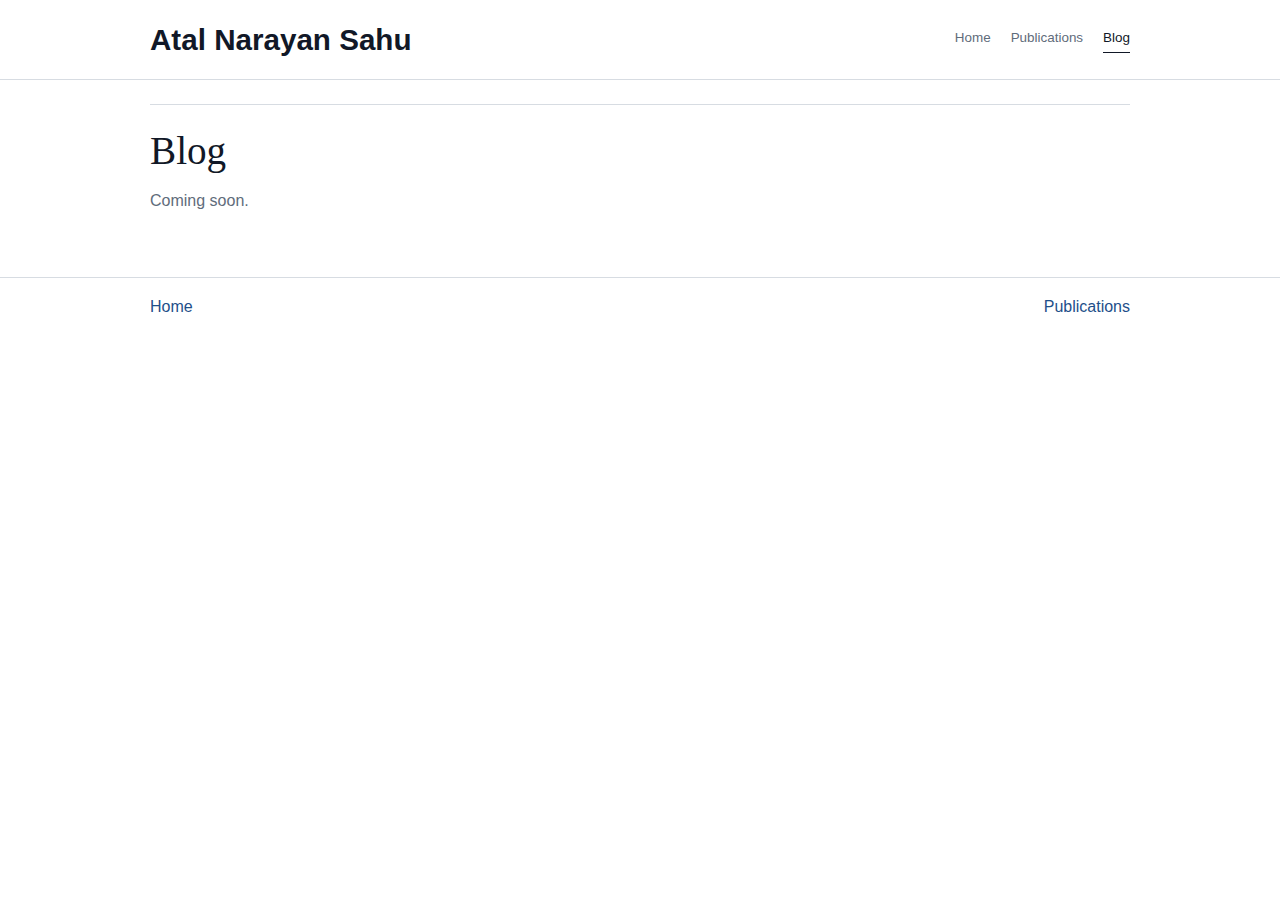
<file: blog.html>
<!DOCTYPE html>
<html lang="en">
<head>
  <meta charset="utf-8" />
  <meta name="viewport" content="width=device-width, initial-scale=1" />
  <meta name="description" content="Blog posts by Atal Narayan Sahu." />
  <title>Blog · Atal Narayan Sahu</title>
  <link rel="stylesheet" href="styles/site.css?v=20260408-03" />
</head>
<body>
  <header class="site-header">
    <div class="container header-inner">
      <a class="site-title" href="index.html">Atal Narayan Sahu</a>
      <nav class="site-nav" aria-label="Primary">
        <a href="index.html">Home</a>
        <a href="publications.html">Publications</a>
        <a class="active" href="blog.html" aria-current="page">Blog</a>
      </nav>
    </div>
  </header>

  <main class="container page-content">
    <section class="page-section">
      <h1>Blog</h1>
      <div class="blog-list">
        <article class="blog-item">
          <p>Coming soon.</p>
        </article>
      </div>
    </section>
  </main>

  <footer class="site-footer">
    <div class="container footer-inner">
      <p><a href="index.html">Home</a></p>
      <p><a href="publications.html">Publications</a></p>
    </div>
  </footer>
</body>
</html>
</file>
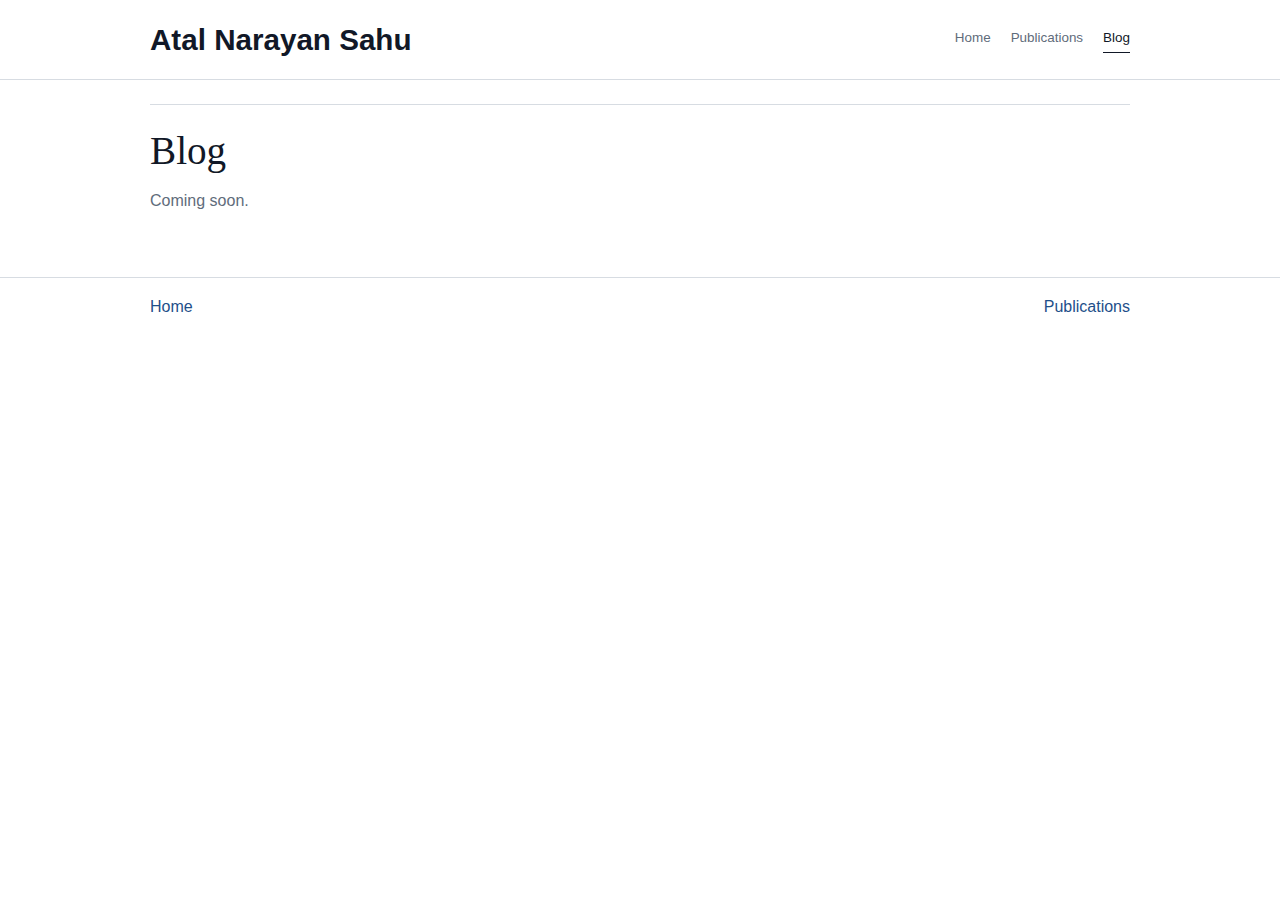
<file: notes.html>
<!DOCTYPE html>
<html lang="en">
<head>
  <meta charset="utf-8" />
  <meta http-equiv="refresh" content="0; url=blog.html" />
  <meta name="viewport" content="width=device-width, initial-scale=1" />
  <title>Redirecting…</title>
</head>
<body>
  <p>Redirecting to <a href="blog.html">blog.html</a>.</p>
</body>
</html>
</file>
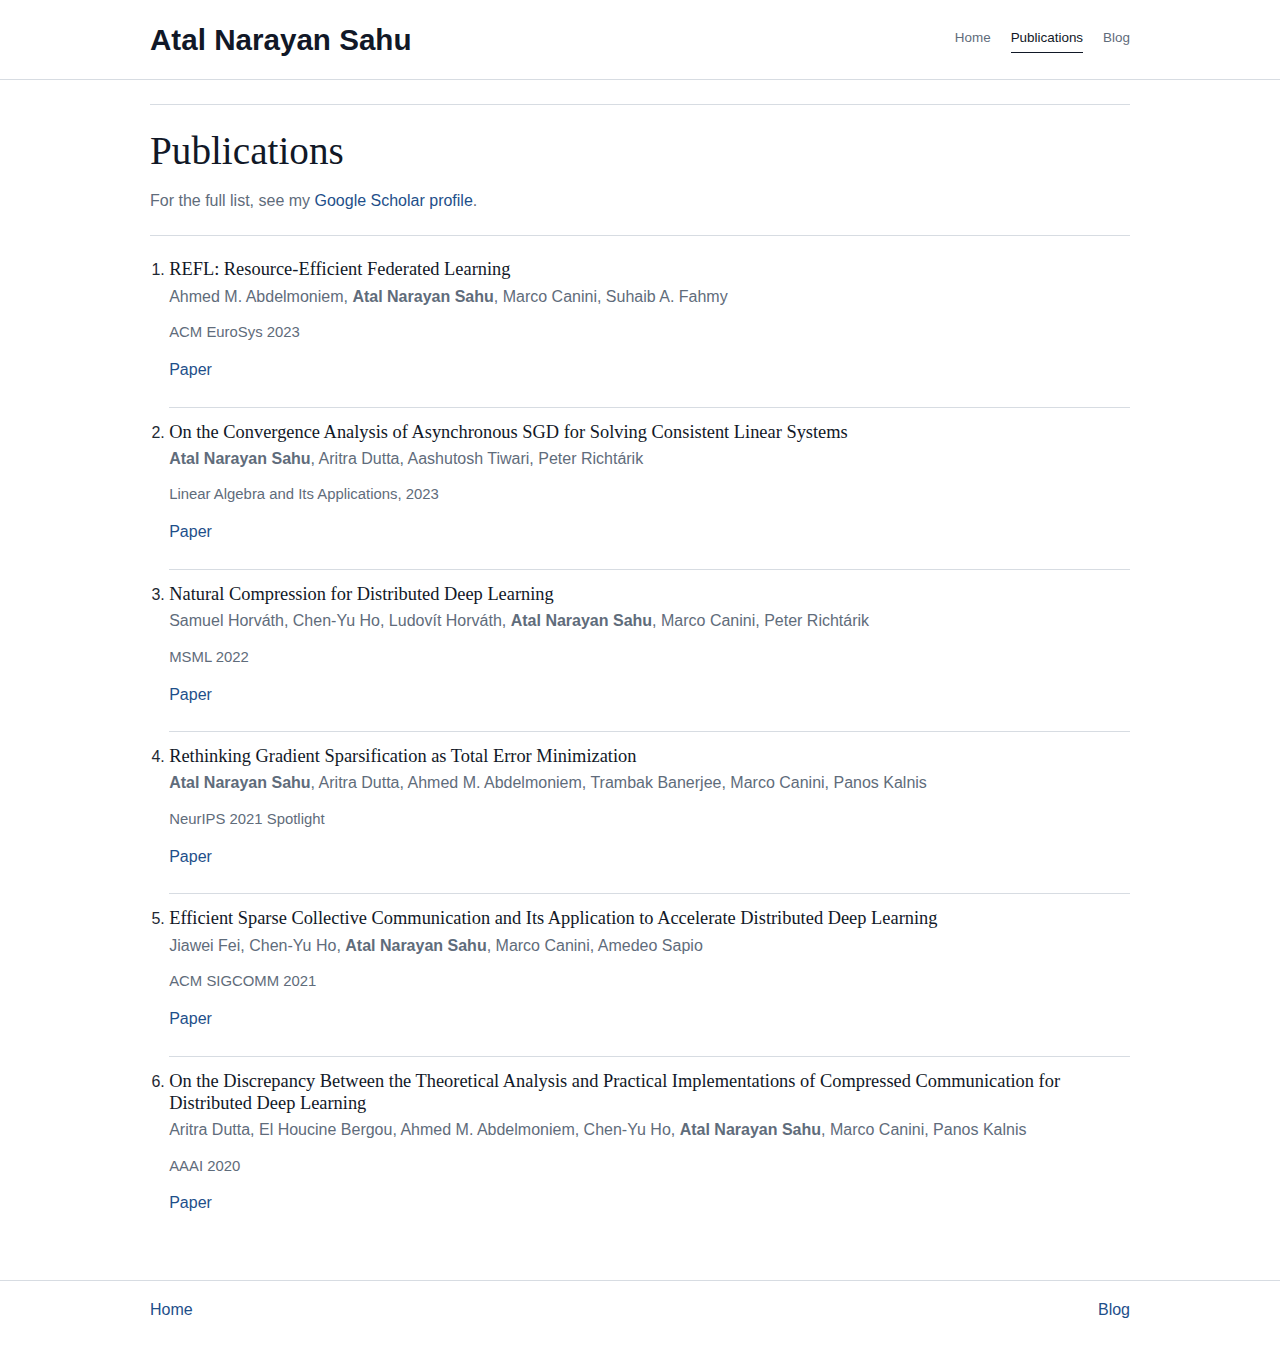
<file: publications.html>
<!DOCTYPE html>
<html lang="en">
<head>
  <meta charset="utf-8" />
  <meta name="viewport" content="width=device-width, initial-scale=1" />
  <meta name="description" content="Selected publications by Atal Narayan Sahu." />
  <title>Publications · Atal Narayan Sahu</title>
  <link rel="stylesheet" href="styles/site.css?v=20260408-03" />
</head>
<body>
  <header class="site-header">
    <div class="container header-inner">
      <a class="site-title" href="index.html">Atal Narayan Sahu</a>
      <nav class="site-nav" aria-label="Primary">
        <a href="index.html">Home</a>
        <a class="active" href="publications.html" aria-current="page">Publications</a>
        <a href="blog.html">Blog</a>
      </nav>
    </div>
  </header>

  <main class="container page-content">
    <section class="page-section">
      <h1>Publications</h1>
      <p class="page-intro">
        For the full list, see my
        <a href="https://scholar.google.com/citations?hl=en&amp;user=3vNpKCMAAAAJ" target="_blank" rel="noreferrer">Google Scholar profile</a>.
      </p>
    </section>

    <section class="page-section">
      <ol class="publication-list">
        <li class="publication-item">
          <h2>REFL: Resource-Efficient Federated Learning</h2>
          <p>Ahmed M. Abdelmoniem, <strong>Atal Narayan Sahu</strong>, Marco Canini, Suhaib A. Fahmy</p>
          <p class="timeline-meta">ACM EuroSys 2023</p>
          <p><a href="https://dl.acm.org/doi/10.1145/3552326.3567485" target="_blank" rel="noreferrer">Paper</a></p>
        </li>
        <li class="publication-item">
          <h2>On the Convergence Analysis of Asynchronous SGD for Solving Consistent Linear Systems</h2>
          <p><strong>Atal Narayan Sahu</strong>, Aritra Dutta, Aashutosh Tiwari, Peter Richtárik</p>
          <p class="timeline-meta">Linear Algebra and Its Applications, 2023</p>
          <p><a href="https://www.sciencedirect.com/science/article/abs/pii/S0024379522004517" target="_blank" rel="noreferrer">Paper</a></p>
        </li>
        <li class="publication-item">
          <h2>Natural Compression for Distributed Deep Learning</h2>
          <p>Samuel Horváth, Chen-Yu Ho, Ludovít Horváth, <strong>Atal Narayan Sahu</strong>, Marco Canini, Peter Richtárik</p>
          <p class="timeline-meta">MSML 2022</p>
          <p><a href="https://proceedings.mlr.press/v190/horvoth22a/horvoth22a.pdf" target="_blank" rel="noreferrer">Paper</a></p>
        </li>
        <li class="publication-item">
          <h2>Rethinking Gradient Sparsification as Total Error Minimization</h2>
          <p><strong>Atal Narayan Sahu</strong>, Aritra Dutta, Ahmed M. Abdelmoniem, Trambak Banerjee, Marco Canini, Panos Kalnis</p>
          <p class="timeline-meta">NeurIPS 2021 Spotlight</p>
          <p><a href="https://proceedings.neurips.cc/paper/2021/file/447b0408b80078338810051bb38b177f-Paper.pdf" target="_blank" rel="noreferrer">Paper</a></p>
        </li>
        <li class="publication-item">
          <h2>Efficient Sparse Collective Communication and Its Application to Accelerate Distributed Deep Learning</h2>
          <p>Jiawei Fei, Chen-Yu Ho, <strong>Atal Narayan Sahu</strong>, Marco Canini, Amedeo Sapio</p>
          <p class="timeline-meta">ACM SIGCOMM 2021</p>
          <p><a href="https://dl.acm.org/doi/10.1145/3452296.3472904" target="_blank" rel="noreferrer">Paper</a></p>
        </li>
        <li class="publication-item">
          <h2>On the Discrepancy Between the Theoretical Analysis and Practical Implementations of Compressed Communication for Distributed Deep Learning</h2>
          <p>Aritra Dutta, El Houcine Bergou, Ahmed M. Abdelmoniem, Chen-Yu Ho, <strong>Atal Narayan Sahu</strong>, Marco Canini, Panos Kalnis</p>
          <p class="timeline-meta">AAAI 2020</p>
          <p><a href="https://arxiv.org/pdf/1911.08250" target="_blank" rel="noreferrer">Paper</a></p>
        </li>
      </ol>
    </section>
  </main>

  <footer class="site-footer">
    <div class="container footer-inner">
      <p><a href="index.html">Home</a></p>
      <p><a href="blog.html">Blog</a></p>
    </div>
  </footer>
</body>
</html>
</file>
<file: styles/site.css>
:root {
  --background: #ffffff;
  --surface: #f7f8fa;
  --text: #1f2933;
  --muted: #5f6c7b;
  --line: #d7dce2;
  --link: #1e4f8a;
  --link-hover: #123760;
}

* {
  box-sizing: border-box;
}

html {
  scroll-behavior: smooth;
}

body {
  margin: 0;
  color: var(--text);
  background: var(--background);
  font-family: -apple-system, BlinkMacSystemFont, "Segoe UI", sans-serif;
  line-height: 1.6;
}

img {
  display: block;
  max-width: 100%;
}

a {
  color: var(--link);
  text-decoration: none;
}

a:hover {
  color: var(--link-hover);
  text-decoration: underline;
}

h1,
h2,
h3 {
  margin: 0;
  color: #111827;
  font-family: Georgia, "Times New Roman", serif;
  font-weight: 400;
  line-height: 1.2;
}

p {
  margin: 0 0 0.75rem;
}

.container {
  width: min(980px, calc(100% - 2rem));
  margin: 0 auto;
}

.site-header {
  border-bottom: 1px solid var(--line);
  background: #ffffff;
}

.header-inner {
  display: flex;
  align-items: center;
  justify-content: space-between;
  gap: 1.5rem;
  padding: 1rem 0;
}

.site-title {
  color: #111827;
  font-size: 1.85rem;
  font-weight: 600;
}

.site-title:hover {
  color: #111827;
  text-decoration: none;
}

.site-nav {
  display: flex;
  flex-wrap: wrap;
  gap: 1.25rem;
}

.site-nav a {
  color: var(--muted);
  font-size: 0.84rem;
  padding-bottom: 0.2rem;
}

.site-nav a.active {
  color: #111827;
  border-bottom: 1px solid #111827;
}

main {
  padding: 1.75rem 0 2.5rem;
}

.hero {
  display: grid;
  grid-template-columns: minmax(0, 1.5fr) 230px;
  gap: 1.5rem;
  align-items: start;
  padding-bottom: 1.5rem;
}

.kicker {
  margin-bottom: 0.65rem;
  color: var(--muted);
  font-size: 0.92rem;
  letter-spacing: 0.03em;
  text-transform: uppercase;
}

.hero h1 {
  font-size: clamp(1.75rem, 4vw, 2.5rem);
  margin-bottom: 0.75rem;
}

.page-section h1,
.post h1 {
  font-size: clamp(1.85rem, 4vw, 2.45rem);
  margin-bottom: 0.75rem;
}

.hero-copy p,
.page-intro,
.timeline-body p,
.publication-item p,
.blog-item p,
.post p,
.summary-box li {
  color: var(--muted);
}

.hero-photo {
  justify-self: end;
}

.hero-photo img {
  width: 100%;
  border: 1px solid var(--line);
}

.contact-links {
  display: flex;
  flex-wrap: wrap;
  align-items: center;
  gap: 0.45rem 0.9rem;
  margin-top: 0.85rem;
}

.contact-link {
  display: inline-flex;
  align-items: center;
  gap: 0.35rem;
  color: var(--muted);
  font-size: 0.95rem;
}

.contact-link img {
  display: block;
  flex: 0 0 0.9rem;
  width: 0.9rem;
  min-width: 0.9rem;
  max-width: 0.9rem;
  height: 0.9rem;
  min-height: 0.9rem;
  max-height: 0.9rem;
  object-fit: contain;
  opacity: 0.92;
}

.contact-link span {
  color: var(--muted);
}

.section,
.page-section,
.post {
  border-top: 1px solid var(--line);
  padding-top: 1.35rem;
  margin-top: 1.35rem;
}

.section:first-of-type,
.page-section:first-of-type,
.post:first-of-type {
  margin-top: 0;
}

.section h2,
.page-section h1 {
  margin-bottom: 0.85rem;
}

.two-column {
  display: grid;
  grid-template-columns: minmax(0, 1.7fr) minmax(220px, 0.9fr);
  gap: 1.4rem;
}

.summary-box {
  padding: 0.9rem 1rem;
  background: var(--surface);
  border: 1px solid var(--line);
}

.summary-box h3 {
  font-size: 1.1rem;
  margin-bottom: 0.55rem;
}

.plain-list {
  margin: 0;
  padding-left: 1rem;
}

.timeline {
  --date-column: 150px;
  --spine-gap: 1.15rem;
  --spine-x: calc(var(--date-column) + (var(--spine-gap) / 2));
  position: relative;
  display: grid;
  gap: 1.15rem;
}

.timeline::before {
  content: "";
  position: absolute;
  top: 0.25rem;
  bottom: 0.25rem;
  left: var(--spine-x);
  width: 2px;
  background: #d0d5db;
}

.timeline-entry {
  position: relative;
  display: grid;
  grid-template-columns: var(--date-column) minmax(0, 1fr);
  gap: var(--spine-gap);
}

.timeline-entry::before {
  content: "";
  position: absolute;
  top: 0.18rem;
  left: calc(var(--spine-x) - 0.38rem);
  width: 0.76rem;
  height: 0.76rem;
  border: 2px solid #d0d5db;
  border-radius: 50%;
  background: #ffffff;
  z-index: 1;
}

.timeline-date,
.timeline-meta {
  color: var(--muted);
  font-size: 0.93rem;
}

.timeline-date {
  padding-right: 1rem;
  text-align: right;
}

.timeline-heading {
  display: flex;
  align-items: flex-start;
  gap: 0.8rem;
  margin-bottom: 0.5rem;
}

.timeline-logo {
  flex: 0 0 56px;
  width: 56px;
  height: 56px;
  padding: 0.45rem;
  border: 1px solid var(--line);
  background: #ffffff;
}

.timeline-logo img {
  width: 100%;
  height: 100%;
  object-fit: contain;
}

.timeline-body h3,
.publication-item h2,
.blog-item h2 {
  font-size: 1.15rem;
  margin-bottom: 0.2rem;
}

.timeline-heading .timeline-meta {
  margin-bottom: 0.1rem;
}

.timeline-heading .timeline-meta:last-child {
  margin-bottom: 0;
}

.timeline-children {
  margin-top: 0.5rem;
  margin-left: 1.15rem;
  display: grid;
  gap: 0.45rem;
}

.timeline-child {
  display: grid;
  gap: 0.08rem;
}

.timeline-child-date {
  color: var(--muted);
  font-size: 0.93rem;
  font-family: -apple-system, BlinkMacSystemFont, "Segoe UI", sans-serif;
  font-weight: 400;
  line-height: 1.35;
}

.timeline-child-heading {
  display: flex;
  align-items: center;
  flex-wrap: wrap;
  gap: 0.18rem 0.4rem;
  color: #111827;
  font-family: Georgia, "Times New Roman", serif;
  font-size: 1.04rem;
  font-weight: 400;
  line-height: 1.25;
}

.timeline-child-org {
  display: inline-flex;
  align-items: center;
  gap: 0.42rem;
}

.timeline-child-org img {
  flex: 0 0 auto;
  width: auto;
  height: 2.35rem;
  max-width: 4.2rem;
  max-height: 2.35rem;
  object-fit: contain;
  vertical-align: middle;
}

.timeline-child-separator {
  color: var(--muted);
  font-weight: 400;
}

.timeline-child-meta,
.timeline-child-summary {
  margin-bottom: 0;
  line-height: 1.35;
}

.blog-list {
  display: grid;
  gap: 0.35rem;
}

.publication-list {
  margin: 0;
  padding-left: 1.2rem;
}

.publication-item,
.blog-item {
  padding: 0.75rem 0;
  border-top: 1px solid var(--line);
}

.publication-item:first-child,
.blog-item:first-child {
  border-top: 0;
  padding-top: 0;
}

.page-content {
  padding-top: 1.5rem;
}

.post {
  max-width: 720px;
}

.site-footer {
  border-top: 1px solid var(--line);
  padding: 1rem 0 1.5rem;
}

.footer-inner {
  display: flex;
  justify-content: space-between;
  gap: 1rem;
}

.footer-inner p {
  margin: 0;
  color: var(--muted);
}

@media (max-width: 760px) {
  .header-inner,
  .hero,
  .two-column,
  .footer-inner {
    display: grid;
    grid-template-columns: 1fr;
  }

  .site-nav {
    gap: 1rem;
  }

  .hero {
    gap: 1.2rem;
  }

  .hero-photo {
    max-width: 230px;
    justify-self: start;
  }

  .timeline {
    --spine-x: 0.35rem;
  }

  .timeline-entry {
    display: grid;
    grid-template-columns: 1fr;
    gap: 0.45rem;
    padding-left: 1.5rem;
  }

  .timeline-entry::before {
    left: calc(var(--spine-x) - 0.38rem);
  }

  .timeline-date {
    margin-bottom: -0.1rem;
    padding-right: 0;
    text-align: left;
  }

  .timeline-children {
    margin-left: 0;
    padding-left: 0.15rem;
    gap: 0.38rem;
  }

  .timeline-child-date {
    font-size: 0.93rem;
  }

  .timeline-child-heading {
    font-size: 0.98rem;
  }

  .timeline-child-org img {
    height: 2rem;
    max-width: 3.6rem;
    max-height: 2rem;
  }

}
</file>
